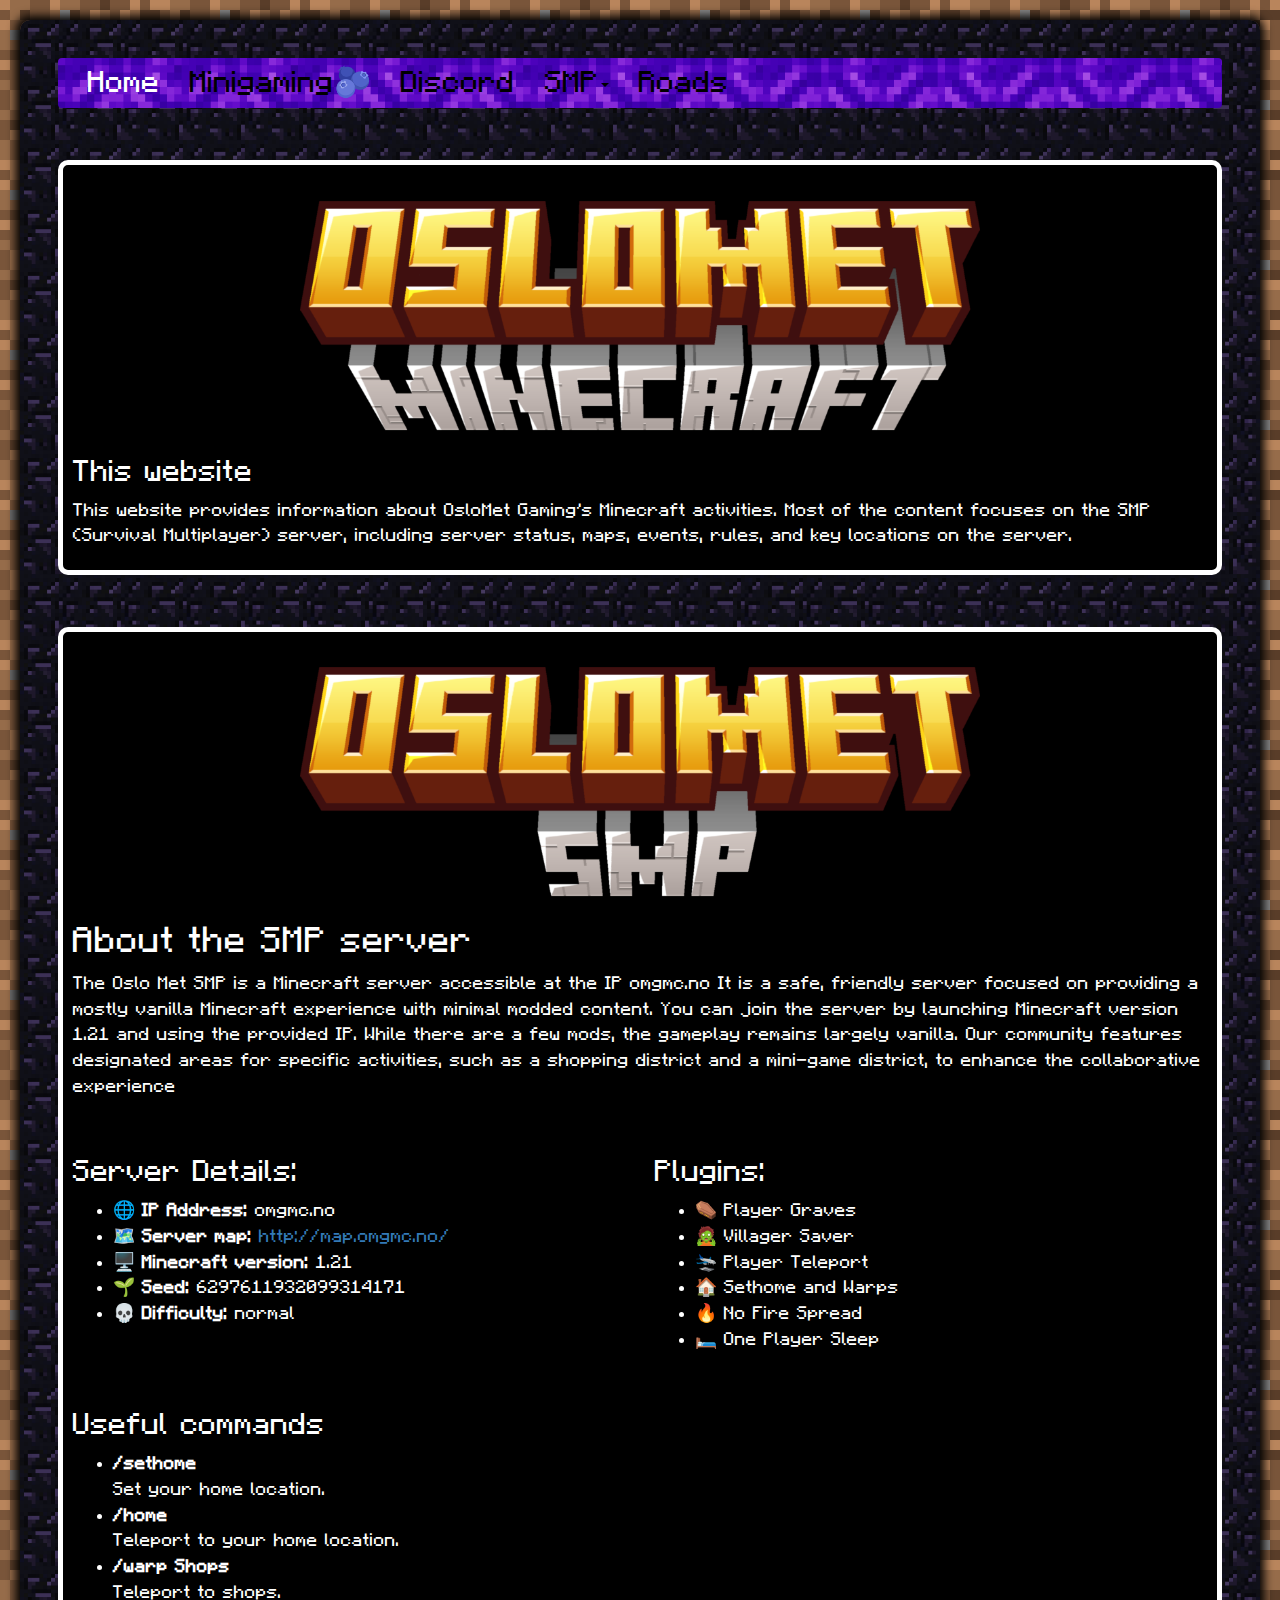
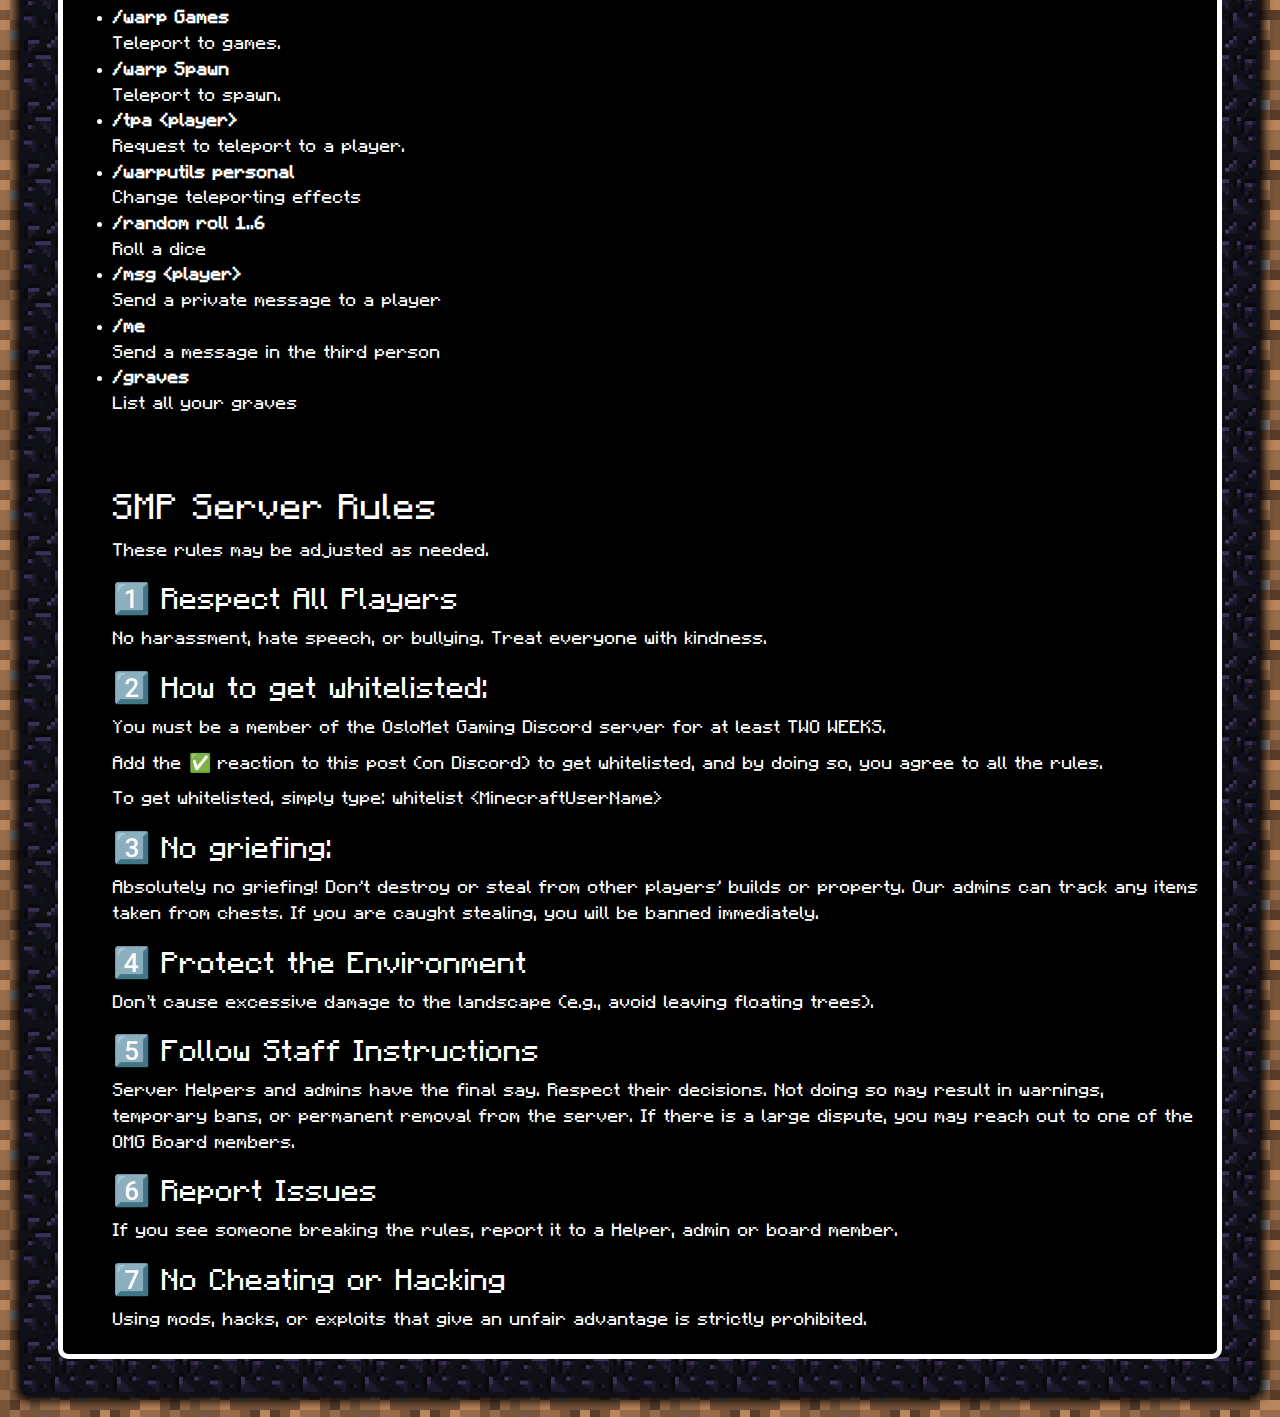
<file: index.html>
<!DOCTYPE html>
<html lang="en">
<head>
    <meta charset="UTF-8">
    <meta name="viewport" content="width=device-width, initial-scale=1">
    <!-- Bootstrap CSS -->
    <link rel="stylesheet" href="https://maxcdn.bootstrapcdn.com/bootstrap/3.4.1/css/bootstrap.min.css">
    <!-- jQuery library -->
    <script src="https://ajax.googleapis.com/ajax/libs/jquery/3.7.1/jquery.min.js"></script>
    <!-- Bootstrap JS -->
    <script src="https://maxcdn.bootstrapcdn.com/bootstrap/3.4.1/js/bootstrap.min.js"></script>
    <!-- Global CSS -->
    <link rel="stylesheet" href="CSS/global.css">
    <!-- Index CSS -->
    <link rel="stylesheet" href="CSS/index.css">
    <title>OMGMC Home</title>
</head>
<body>
    <div class="Obsidian">
        <nav class="nav-header navbar">
            <div class="container-fluid">
                <ul class="nav navbar-nav">
                    <!-- Home -->
                    <li><a class="HeaderFormat Selected" href="index.html">Home</a></li>
                    <!-- Minigaming -->
                    <li><a class="HeaderFormat" href="minigaming.html">Minigaming🫐</a></li>
                    <!-- Discord -->
                    <li><a class="HeaderFormat" href="https://linktr.ee/oslometgaming">Discord</a></li>
                </ul>
                <ul class="nav navbar-nav align-right">
                    <!-- SMP -->
                    <li class="dropdown"><a class="HeaderFormat dropdown-toggle" data-toggle="dropdown" href="#">SMP<span class="caret"></span></a>
                        <ul class="dropdown-menu">
                            <li><a class="HeaderFormat" href="shops.html">Shops</a></li>
                            <li><a class="HeaderFormat" href="minigames.html">Minigames</a></li>
                            <li><a class="HeaderFormat" href="http://map.omgmc.no/">Map</a></li>
                            <li><a class="HeaderFormat" href="places.html">Places</a></li>
                            <li><a class="HeaderFormat" href="https://spillvert.statuspage.io/">Server</a></li>
                        </ul>
                    </li>
                </ul>
                <!-- Roads.html -->
                <ul class="nav navbar-nav">
                    <li><a class="HeaderFormat" href="roads.html">Roads</a></li>
                </ul>
            </div>
        </nav>
        <br>
        <br>
        <!-- End of Header -->
        <div class="pageConteriner">
            <br>
            <img id="smp" src="img/title.png" alt="">
            <br>
            <h2>This website</h2>
            <p>This website provides information about OsloMet Gaming's Minecraft activities. 
                Most of the content focuses on the SMP (Survival Multiplayer) 
                server, including server status, maps, events, rules, and key locations on the server. <!-- 
                    But there's also information about Minecraft events by omgs online event organizer (Lyv)</p>
                    -->
            <br>
            
        </div>
        <br>
        <br>
        <div class="pageConteriner">
            <br>
            <img id="smp" src="img/oslomet_smp.png" alt="">
            <br>
            <h1>About the SMP server</h1>
            <p>The Oslo Met SMP is a Minecraft server accessible at the IP omgmc.no It is a safe, friendly server focused on providing a mostly vanilla Minecraft experience with minimal modded content. You can join the server by launching Minecraft version 1.21 and using the provided IP. While there are a few mods, the gameplay remains largely vanilla. Our community features designated areas for specific activities, such as a shopping district and a mini-game district, to enhance the collaborative experience</p>
            <br>
            
            <div class="container_black">
                <div class="row">
                    <div class="col-md-6">
                        <h2>Server Details:</h2>
                        <ul>
                            <li>🌐 <strong>IP Address:</strong> omgmc.no</li>
                            <li>🗺️ <strong>Server map:</strong> <a href="http://map.omgmc.no/" target="_blank" class="text_link">http://map.omgmc.no/</a></li>
                            <li>🖥️ <strong>Minecraft version:</strong> 1.21</li>
                            <li>🌱 <strong>Seed:</strong> 6297611932099314171</li>
                            <li>💀 <strong>Difficulty:</strong> normal</li>
                        </ul>
                    </div>
                    <div class="col-md-6">
                        <h2>Plugins:</h2>
                        <ul>
                            <li>⚰️ Player Graves</li>
                            <li>🧟 Villager Saver</li>
                            <li>🛬 Player Teleport</li>
                            <li>🏠 Sethome and Warps</li>
                            <li>🔥 No Fire Spread</li>
                            <li>🛏️ One Player Sleep</li>
                        </ul>
                    </div>
                </div>
            </div>
            <br>
            <!-- useful commands -->
            <h2>Useful commands</h2>
            <ul>
            <li><strong>/sethome</strong> <br>Set your home location.</li>
            <li><strong>/home</strong> <br>Teleport to your home location.</li>
            <li><strong>/warp Shops</strong> <br>Teleport to shops.</li>
            <li><strong>/warp Games</strong> <br>Teleport to games.</li>
            <li><strong>/warp Spawn</strong> <br>Teleport to spawn.</li>
            <li><strong>/tpa &lt;player&gt;</strong> <br>Request to teleport to a player.</li>
            <li><strong>/warputils personal</strong> <br>Change teleporting effects</li>
            <li><strong>/random roll 1..6</strong> <br> Roll a dice</li></li>
            <li><strong>/msg &lt;player&gt;</strong> <br> Send a private message to a player</li></li>
            <!-- /me -->
            <li><strong>/me</strong> <br> Send a message in the third person</li></li>
            <!-- /graves -->
            <li><strong>/graves</strong> <br> List all your graves</li></li>
            <br>
            <br>
            <!-- RULES -->
            <h1>SMP Server Rules</h1>
            <p>These rules may be adjusted as needed.</p>
            
            <h2>1️⃣ Respect All Players</h2>
            <p>No harassment, hate speech, or bullying. Treat everyone with kindness.</p>
            
            <h2>2️⃣ How to get whitelisted:</h2>
            <p>You must be a member of the OsloMet Gaming Discord server for at least TWO WEEKS.</p>
            <p>Add the ✅ reaction to this post (on Discord) to get whitelisted, and by doing so, you agree to all the rules.</p>
            <p>To get whitelisted, simply type: whitelist &lt;MinecraftUserName&gt;</p>
            
            <h2>3️⃣ No griefing:</h2>
            <p>Absolutely no griefing! Don't destroy or steal from other players' builds or property. Our admins can track any items taken from chests. If you are caught stealing, you will be banned immediately.</p>
            
            <h2>4️⃣ Protect the Environment</h2>
            <p>Don’t cause excessive damage to the landscape (e.g., avoid leaving floating trees).</p>
            
            <h2>5️⃣ Follow Staff Instructions</h2>
            <p>Server Helpers and admins have the final say. Respect their decisions. Not doing so may result in warnings, temporary bans, or permanent removal from the server. If there is a large dispute, you may reach out to one of the OMG Board members.</p>
            
            <h2>6️⃣ Report Issues</h2>
            <p>If you see someone breaking the rules, report it to a Helper, admin or board member.</p>
            
            <h2>7️⃣ No Cheating or Hacking</h2>
            <p>Using mods, hacks, or exploits that give an unfair advantage is strictly prohibited.</p>
            
            <!-- SMP Rules -->
            
        </div>
    </div>
</body>

</html>
</file>
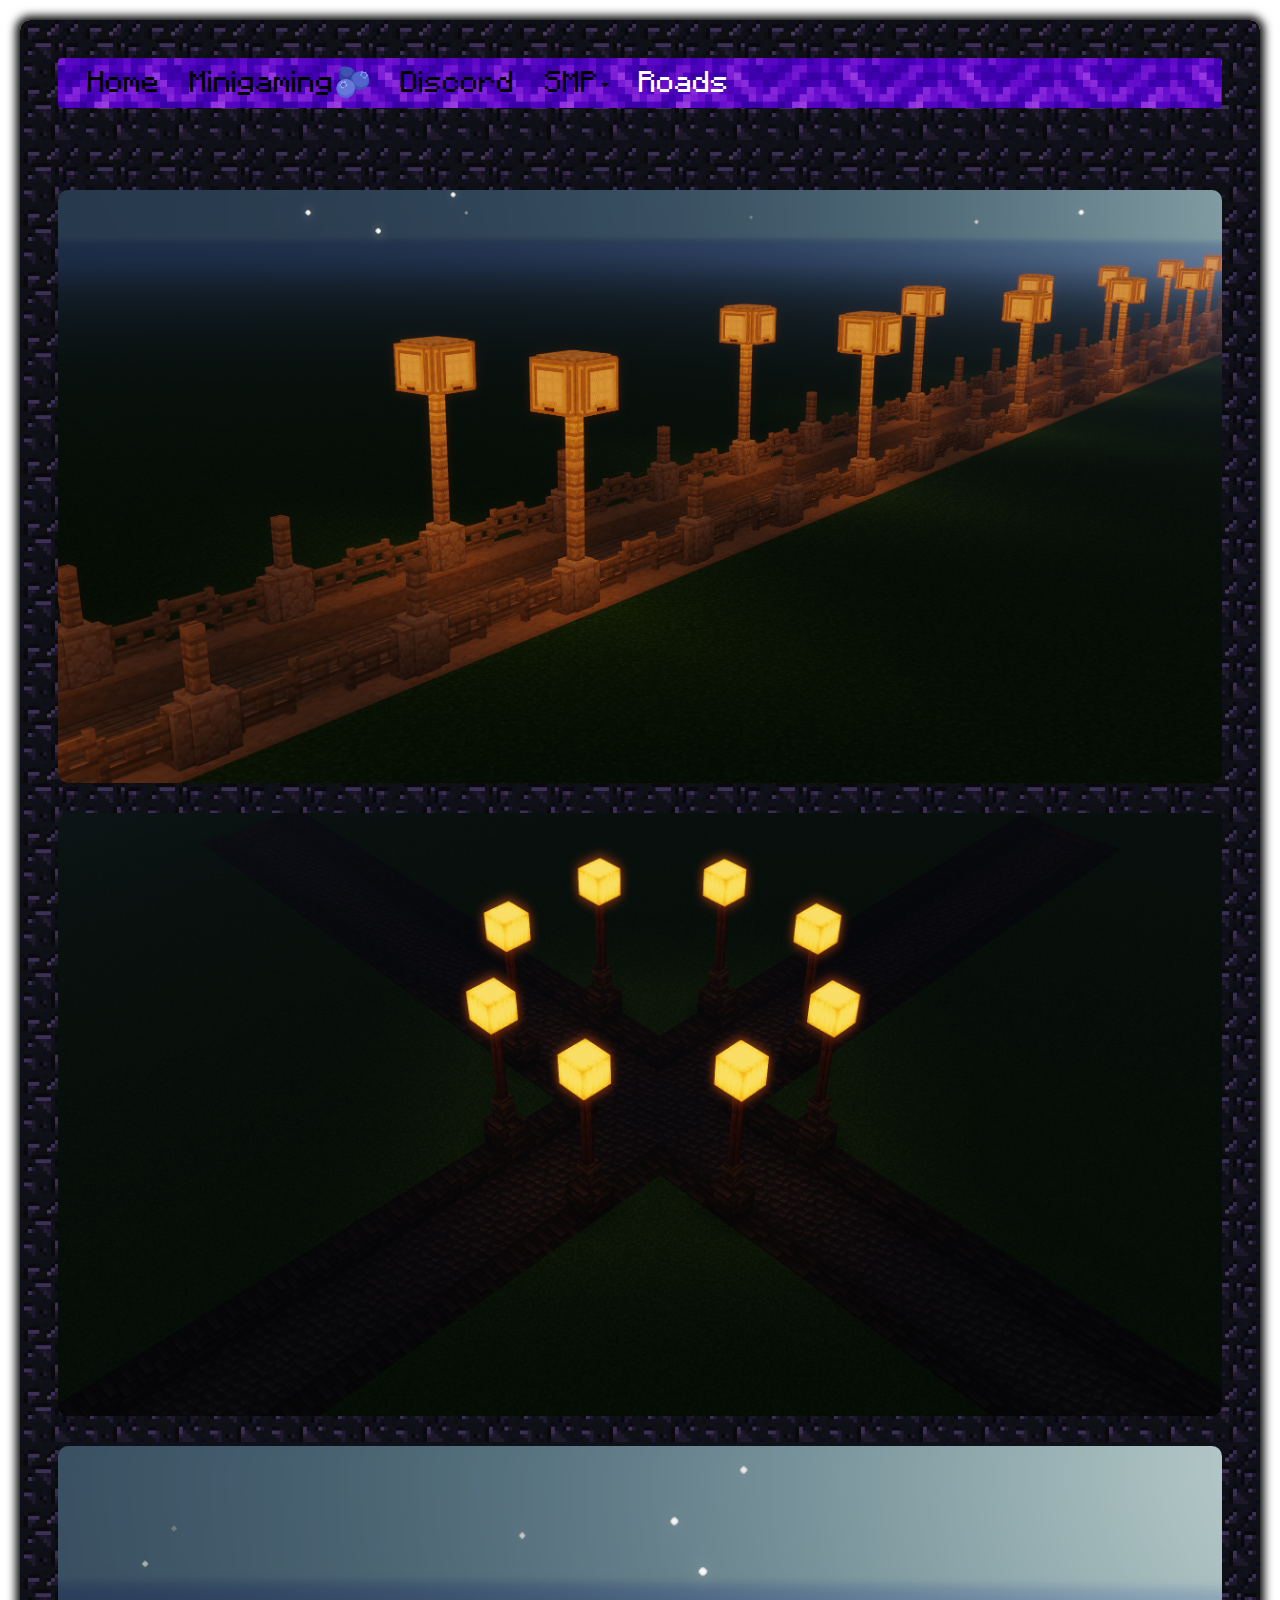
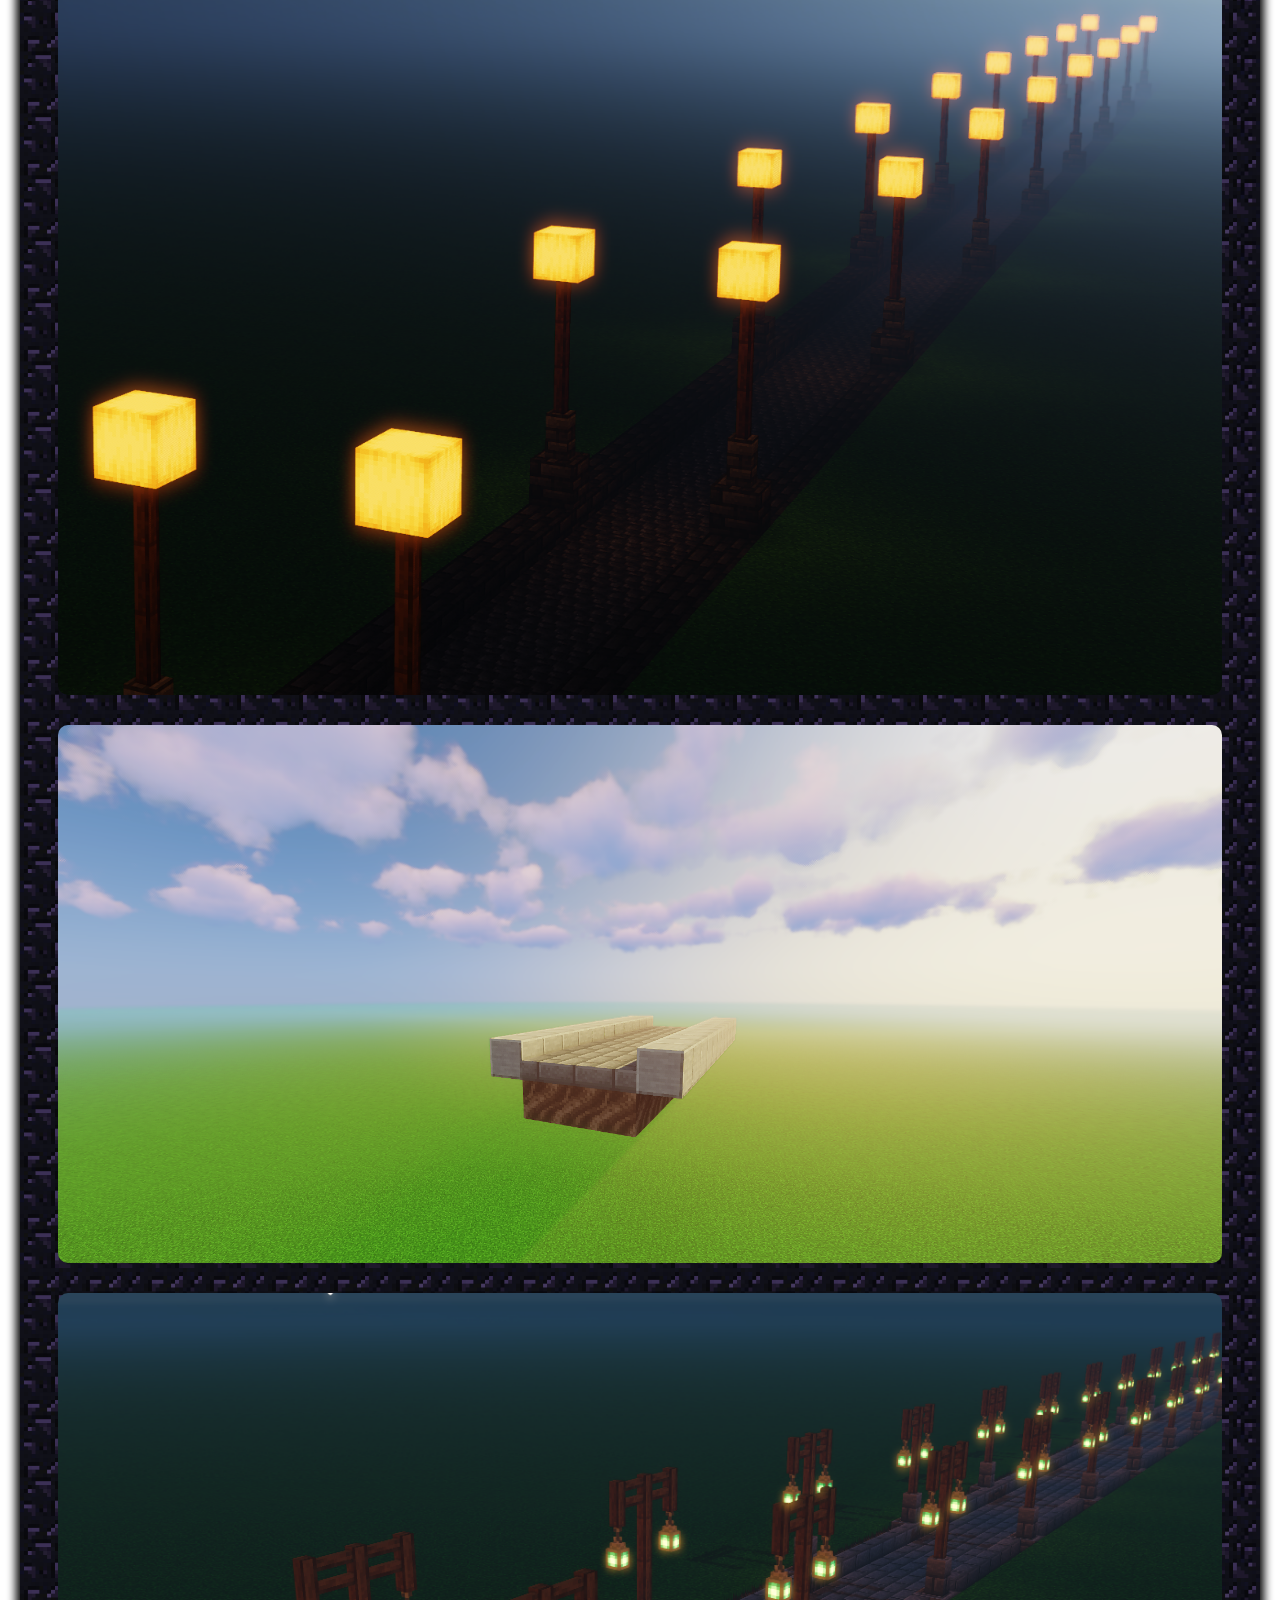
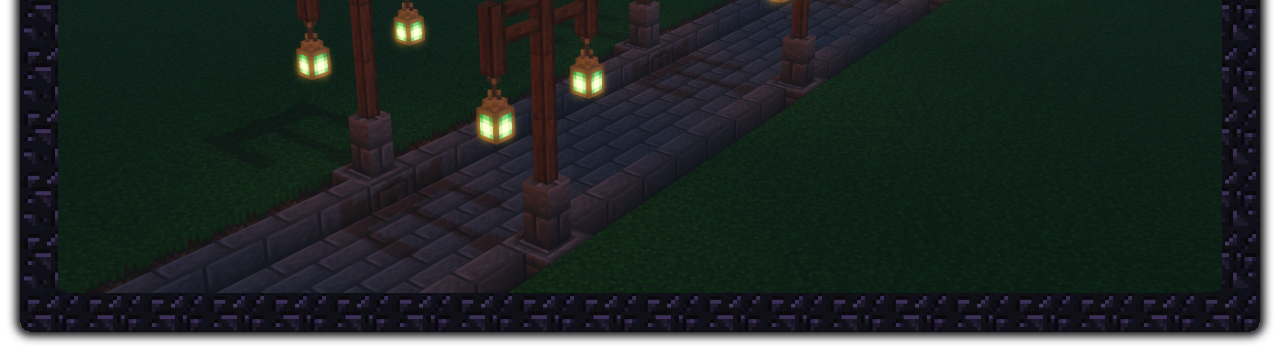
<file: roads.html>
<!DOCTYPE html>
<html lang="en">
<head>
    <meta charset="UTF-8">
    <meta name="viewport" content="width=device-width, initial-scale=1">
    <!-- Bootstrap CSS -->
    <link rel="stylesheet" href="https://maxcdn.bootstrapcdn.com/bootstrap/3.4.1/css/bootstrap.min.css">
    <!-- jQuery library -->
    <script src="https://ajax.googleapis.com/ajax/libs/jquery/3.7.1/jquery.min.js"></script>
    <!-- Bootstrap JS -->
    <script src="https://maxcdn.bootstrapcdn.com/bootstrap/3.4.1/js/bootstrap.min.js"></script>
    <!-- Global CSS -->
    <link rel="stylesheet" href="CSS/global.css">
    <!-- Roads CSS -->
    <link rel="stylesheet" href="CSS/roads.css">
    <title>OMGMC Home</title>
</head>
<body>
    <div class="Obsidian">
        <nav class="nav-header navbar">
            <div class="container-fluid">
                <ul class="nav navbar-nav">
                    <!-- Home -->
                    <li><a class="HeaderFormat " href="index.html">Home</a></li>
                    <!-- Minigaming -->
                    <li><a class="HeaderFormat" href="minigaming.html">Minigaming🫐</a></li>
                    <!-- Discord -->
                    <li><a class="HeaderFormat" href="https://linktr.ee/oslometgaming">Discord</a></li>
                </ul>
                <ul class="nav navbar-nav align-right">
                    <!-- SMP -->
                    <li class="dropdown"><a class="HeaderFormat dropdown-toggle" data-toggle="dropdown" href="#">SMP<span class="caret"></span></a>
                        <ul class="dropdown-menu">
                            <li><a class="HeaderFormat" href="shops.html">Shops</a></li>
                            <li><a class="HeaderFormat" href="minigames.html">Minigames</a></li>
                            <li><a class="HeaderFormat" href="http://map.omgmc.no/">Map</a></li>
                            <li><a class="HeaderFormat" href="places.html">Places</a></li>
                            <li><a class="HeaderFormat" href="https://spillvert.statuspage.io/">Server</a></li>
                        </ul>
                    </li>
                </ul>
                <!-- Roads.html -->
                <ul class="nav navbar-nav">
                    <li><a class="HeaderFormat Selected" href="roads.html">Roads</a></li>
                </ul>
            </div>
        </nav>
        <br>
        <br>
        <!-- End of Header -->
        
        <img src="img/shop roads/birch.png" alt="">
        <br>
        <img src="img/shop roads/deepslate_intersection.png" alt="">
        <br>
        <img src="img/shop roads/deepslate_road.png" alt="">
        <br>
        <img src="img/shop roads/soulsand.png" alt="">
        <br>
        <img src="img/shop roads/stonebricks.png" alt="">
    </div>
</body>

</html>
</file>
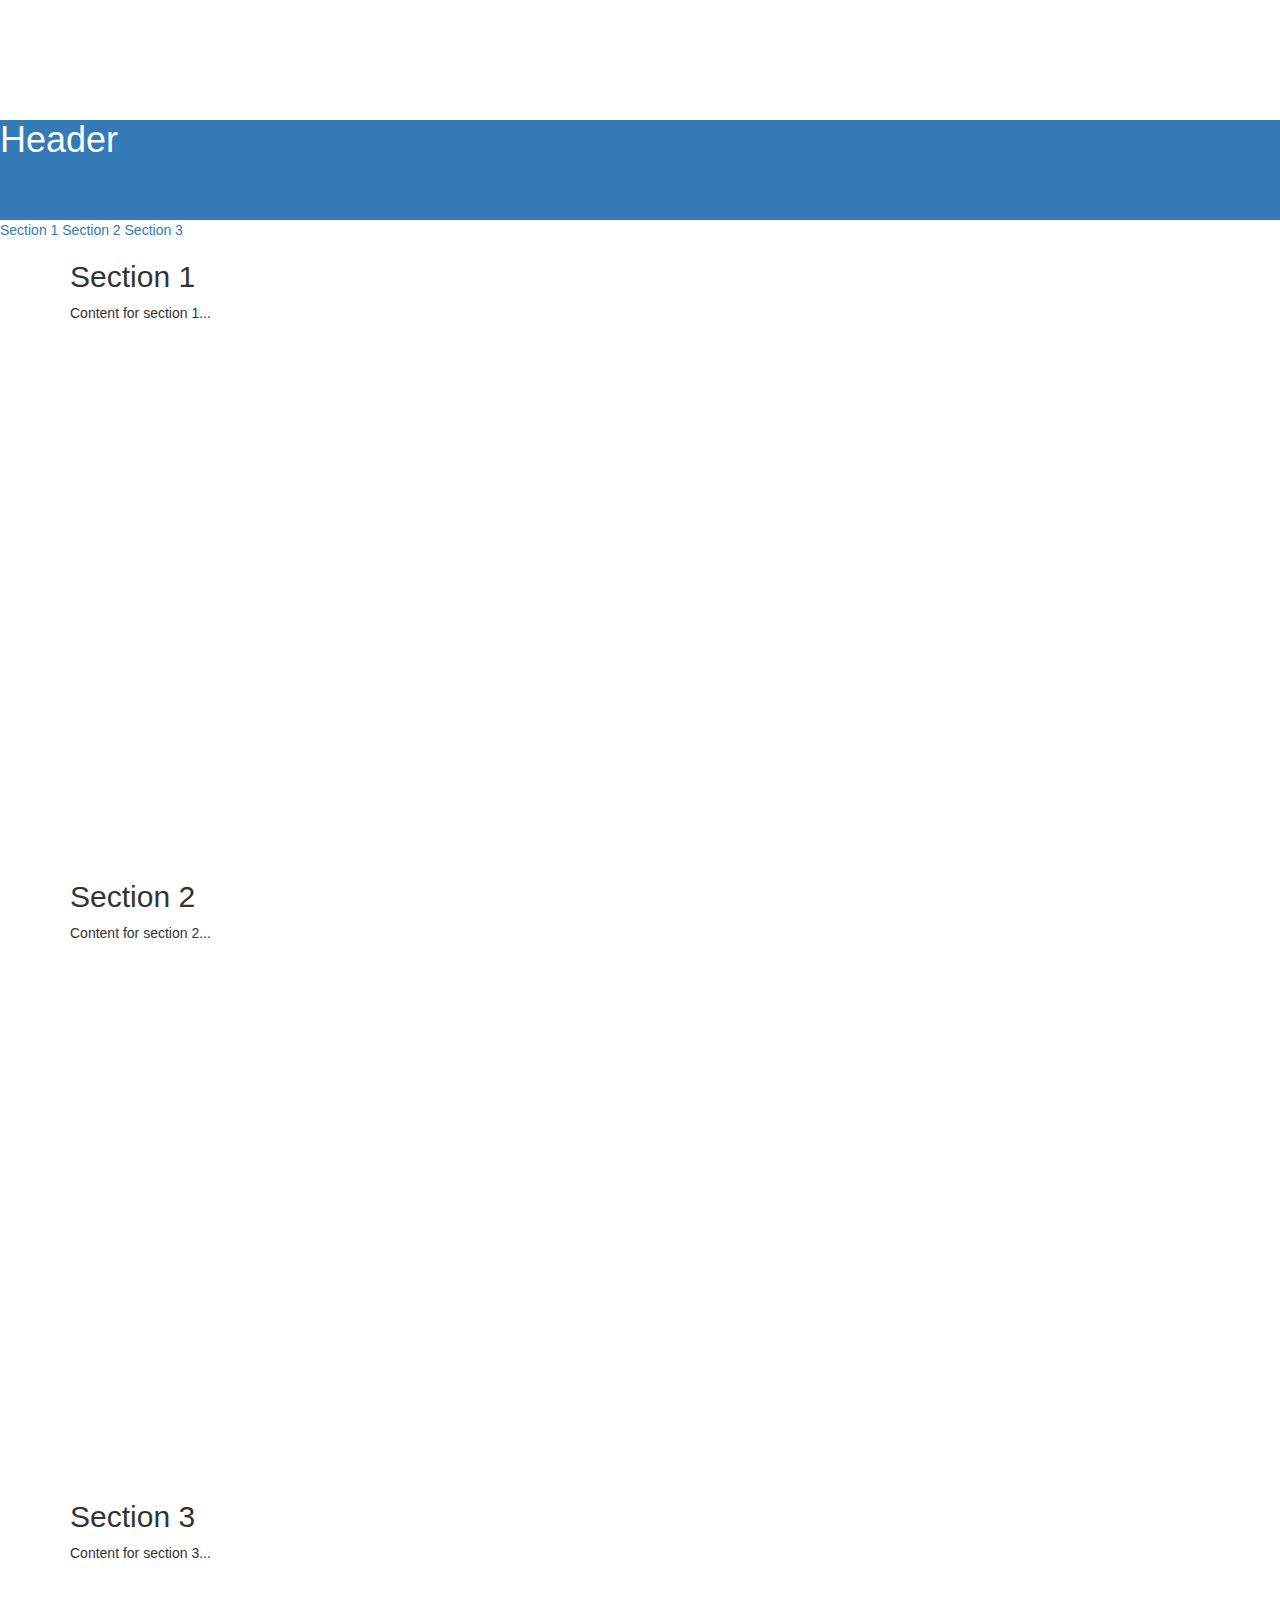
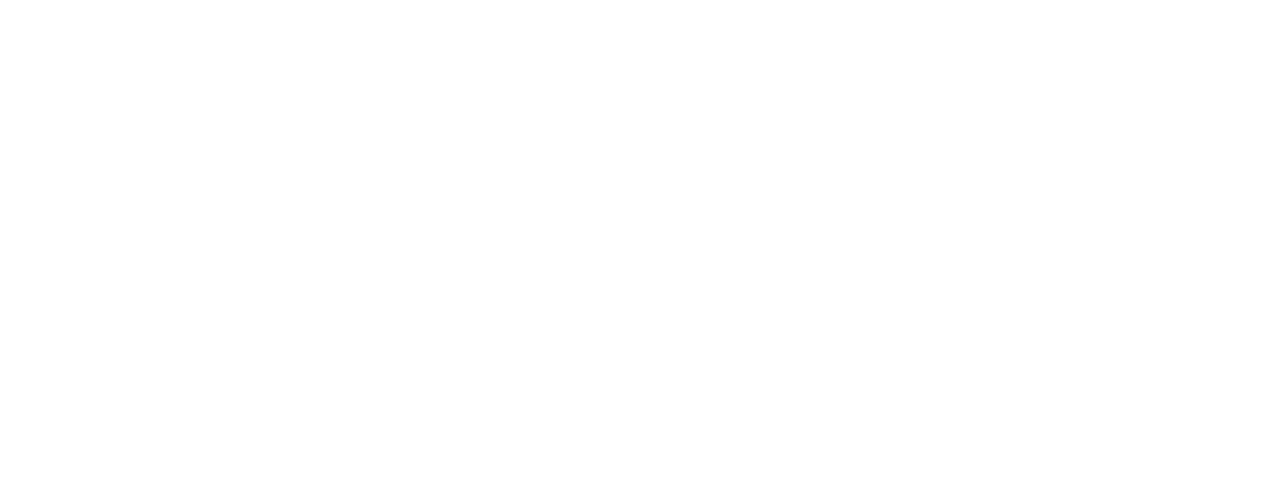
<file: Test.html>
<!DOCTYPE html>
<html lang="en">
<head>
  <meta charset="UTF-8">
  <meta name="viewport" content="width=device-width, initial-scale=1.0">
  <link rel="stylesheet" href="https://maxcdn.bootstrapcdn.com/bootstrap/3.4.1/css/bootstrap.min.css">
  <style>
    /* Add padding to avoid header overlap */
    body {
      padding-top: 100px; /* Adjust according to your header's height */
    }

    /* Custom CSS for sticky behavior */
    .sticky {
      position: fixed;
      top: 0;
      width: 100%;
      z-index: 1000;
    }
  </style>
  <title>Scrollspy with Sticky Nav (Bootstrap 3.4.1)</title>
</head>
<body data-spy="scroll" data-target="#navbar-example" data-offset="0">

  <!-- Header -->
  <header class="bg-primary text-white p-4" style="height: 100px;">
    <h1>Header</h1>
  </header>

  <!-- Scrollspy Navigation -->
  <nav id="navbar-example" class="nav nav-pills nav-stacked">
    <a class="nav-link" href="#section1">Section 1</a>
    <a class="nav-link" href="#section2">Section 2</a>
    <a class="nav-link" href="#section3">Section 3</a>
  </nav>

  <!-- Content sections -->
  <div class="container">
    <section id="section1" style="height: 600px;">
      <h2>Section 1</h2>
      <p>Content for section 1...</p>
    </section>
    <section id="section2" style="height: 600px;">
      <h2>Section 2</h2>
      <p>Content for section 2...</p>
    </section>
    <section id="section3" style="height: 600px;">
      <h2>Section 3</h2>
      <p>Content for section 3...</p>
    </section>
  </div>

  <script src="https://ajax.googleapis.com/ajax/libs/jquery/3.5.1/jquery.min.js"></script>
  <script src="https://maxcdn.bootstrapcdn.com/bootstrap/3.4.1/js/bootstrap.min.js"></script>
  <script>
    // jQuery to handle scroll behavior
    $(document).ready(function() {
      var nav = $('#navbar-example');
      var navOffset = nav.offset().top; // Get the initial position of the nav

      $(window).scroll(function() {
        var scrollPos = $(window).scrollTop();

        if (scrollPos >= navOffset) {
          nav.addClass('sticky');
        } else {
          nav.removeClass('sticky');
        }
      });
    });
  </script>
</body>
</html>
</file>
<file: CSS/global.css>
@font-face {
    font-family: 'Minecraft';
    src: url("../fonts/minecraft-font/MinecraftRegular-Bmg3.otf") format('truetype');
}
body{
    color: #ffffff;
    font-family: 'Minecraft', sans-serif;
    font-size: large;
}
.pageConteriner{
    background-color: #000000;
    border: #ffffff 5px solid;
    border-radius: 10px;
    padding: 10px;
}

/* Header ___________________________________________________________________ */
.HeaderFormat{
    /* Text */
    color: rgb(0, 0, 0) !important;
    font-size: 30px;
    font-family: 'Minecraft', sans-serif;
}
.HeaderFormat:hover{
    /* Hover box */
    background-image: url("../img/netherrack.jpg");
    background-size: 20%;
    border-radius: 10px;
    color: #ffffff !important;
}
.align-right {
    margin-left: auto;
}

.nav-header{
    background-image: url("../img/Nether_Portal_\(texture\)_JE2-a1.gif");
    background-size: 10%;
    margin-bottom: 0px;
    border: none;
}

.Obsidian{
    background-image: url("../img/Obsidian_29_JE1_BE1.webp");
    padding: 3%;
    background-size: 5%;
    border-radius: 10px;
    box-shadow: 0px 0px 10px 4px black;
    margin: 20px;
}

.Selected{
    color: #ffffff !important;
}

.dropdown-menu{
    border-radius: 20px;
}
</file>
<file: CSS/index.css>
body{
    background-image: url("../img/Dirt_\(texture\)_JE2_BE2.png");
}
#title{
    width: 90%;
    margin-left: 5%;
    margin-right: 5%;
}
#smp{
    width: 60%;
    margin-left: 20%;
    margin-right: 20%;
}
</file>
<file: CSS/roads.css>
img{
    width: 100%;
    margin-top: 30px;
    border-radius: 10px;
    border: solif 5px white;
}
</file>
